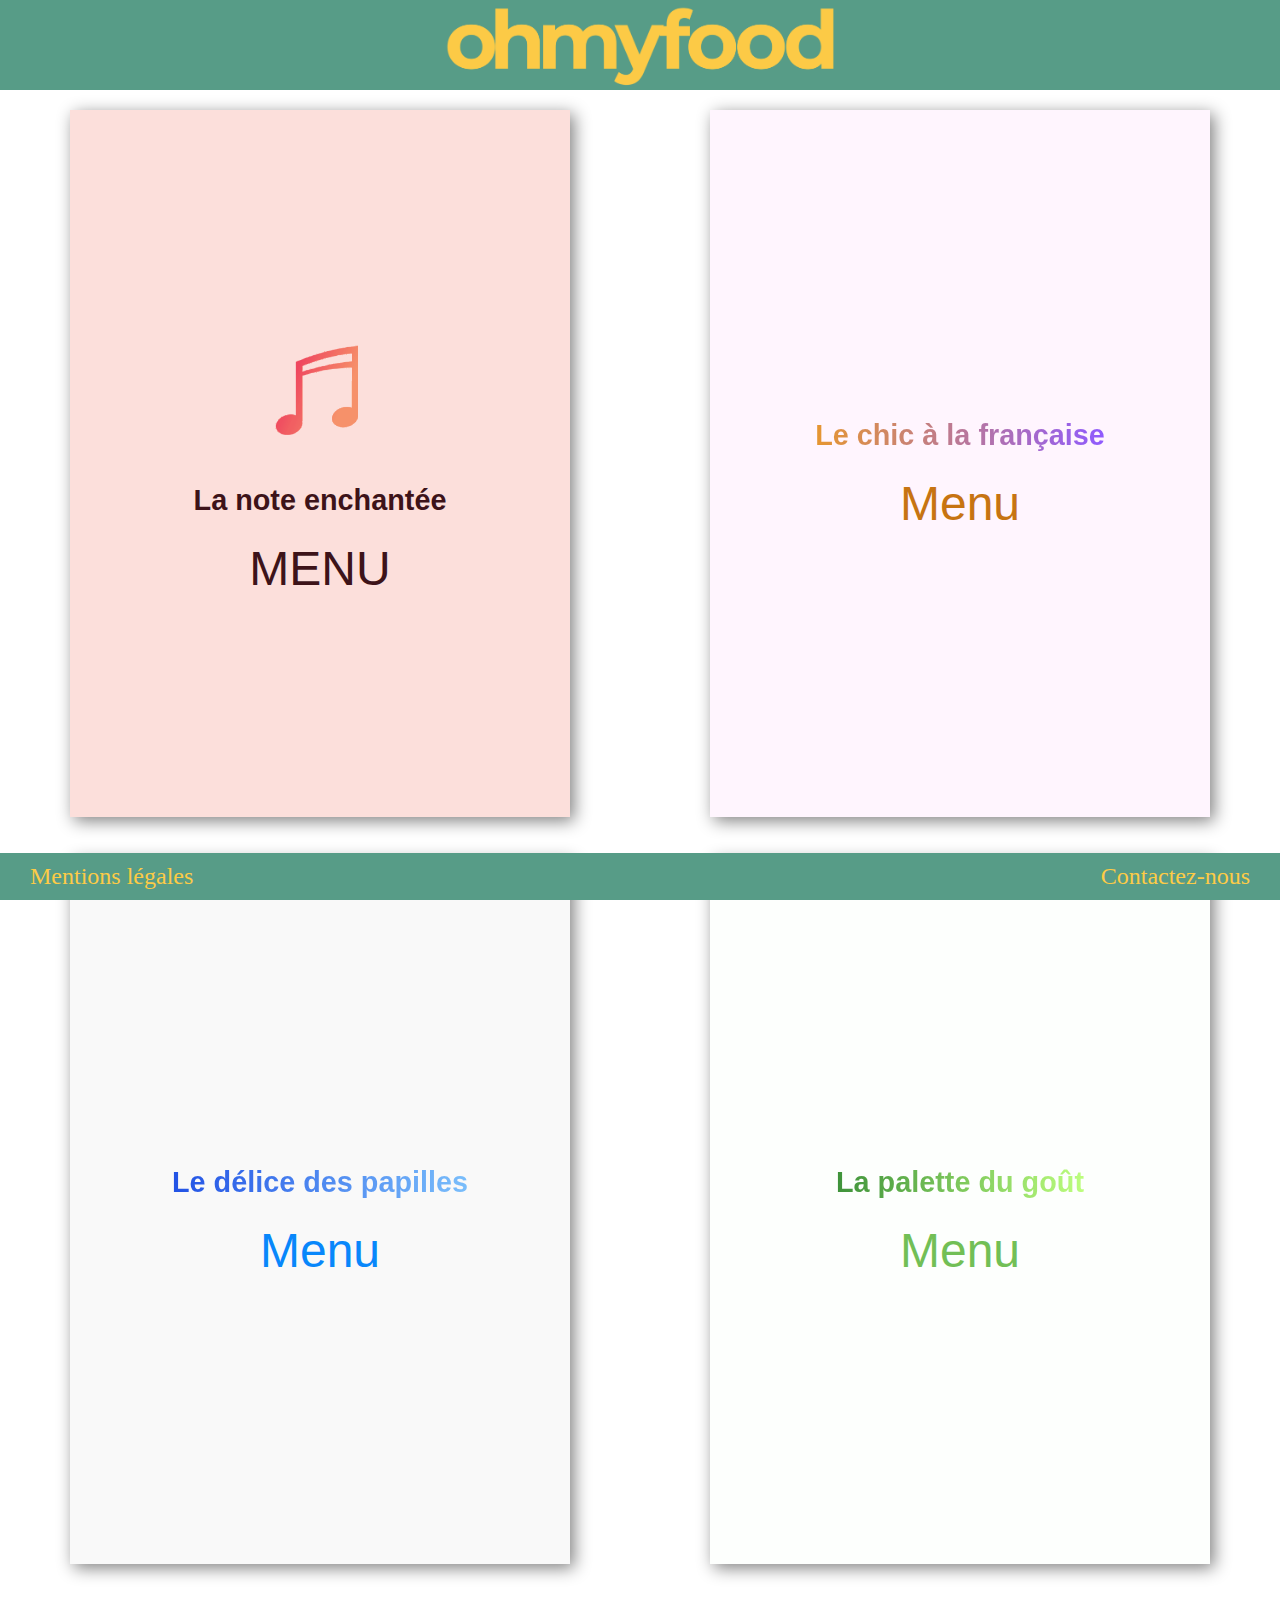
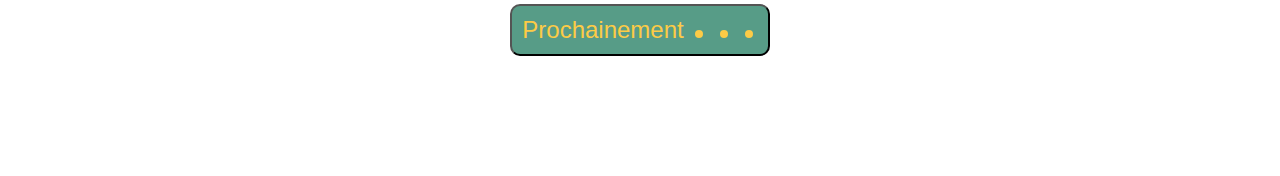
<file: index.html>
<!DOCTYPE html>
<html lang="fr">
	<head>
		<meta name="viewport" content="width=device-width, initial-scale=1.0">
		<meta charset="utf-8"/>
		<link rel="stylesheet" href="css/style.css"/>

		<title>ohmyfood</title>
	</head>

	<body>
		<header>
			<a href="index.html">
			<h1 id="ohmyfood"></h1></a>
		</header>

		<div class="wrapper">

			<section class="cadre">
				<article>
					<a href="LNE.html" class="entetes  entetes--LNE">
						<div class="pageGarde">
							<img src="Images/note.png" alt="" class="pageGarde__img"><br>
							<h2 class="pageGarde__logo pageGarde__logo--LNE">La note enchantée</h2>
							<p class="pageGarde__menuText pageGarde__menuText--LNE">MENU</p>
						</div>
					</a>
				</article>

				<article>
					<a href="LCF.html" class="entetes entetes--LCF">
						<div class="pageGarde">
							<h2 class="pageGarde__logo pageGarde__logo--LCF">Le chic à la française</h2>
							<p class="pageGarde__menuText pageGarde__menuText--LCF">Menu</p>
						</div>
					</a>
				</article>

				<article>
					<a href="LDP.html" class="entetes entetes--LDP">
						<div class="pageGarde">
							<h2 class="pageGarde__logo pageGarde__logo--LDP">Le délice des papilles</h2>
							<p class="pageGarde__menuText pageGarde__menuText--LDP">Menu</p>
						</div>
					</a>
				</article>

				<article>
					<a href="LPG.html" class="entetes entetes--LPG">
						<div class="pageGarde">
							<h2 class="pageGarde__logo pageGarde__logo--LPG">La palette du goût</h2>
							<p class="pageGarde__menuText pageGarde__menuText--LPG">Menu</p>
						</div>
					</a>
				</article>
			</section>

			<button type="button">Prochainement
				<span class="boing"></span>
				<span class="boing"></span>
				<span class="boing"></span>
			</button>

			<footer>
				<a href="mentions.html">Mentions légales</a>
				<a href="mailto:moi@chezmoi.net">Contactez-nous</a>
			</footer>
		</div>
	</body>
</html>
</file>
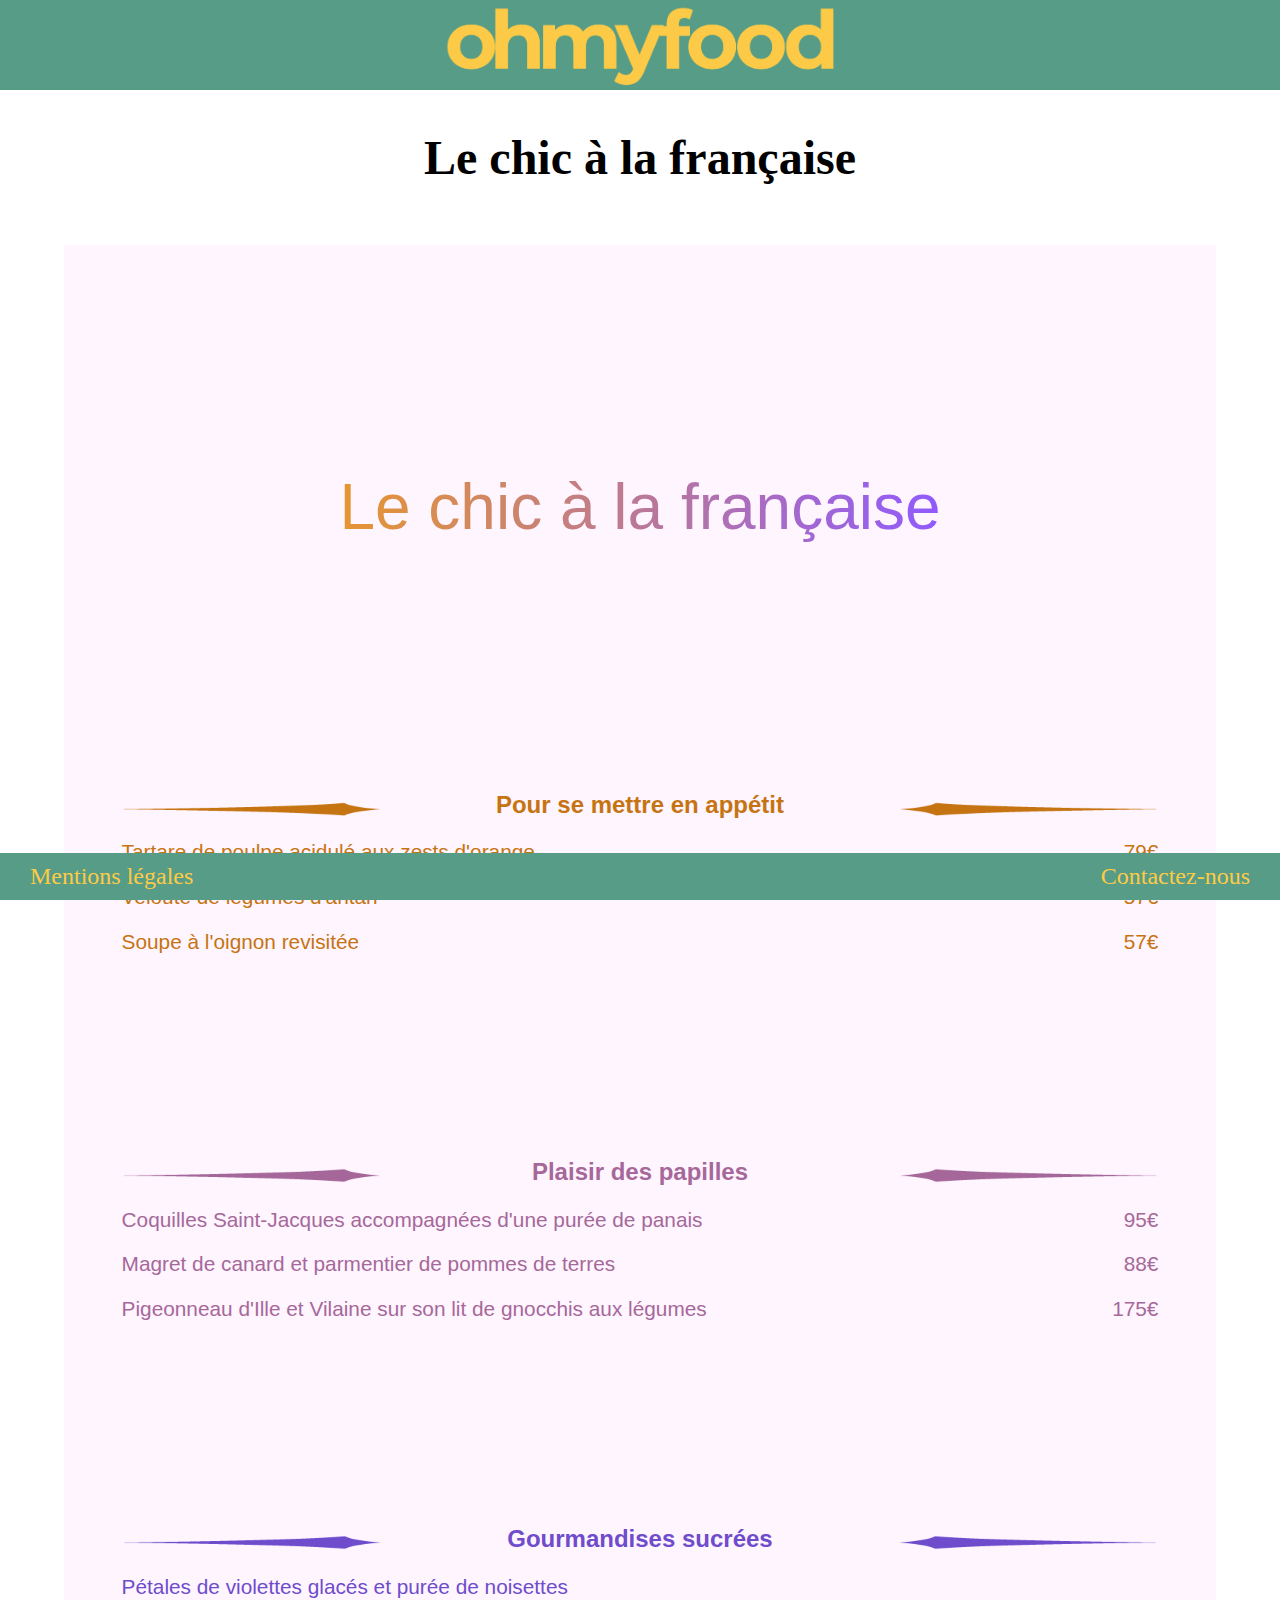
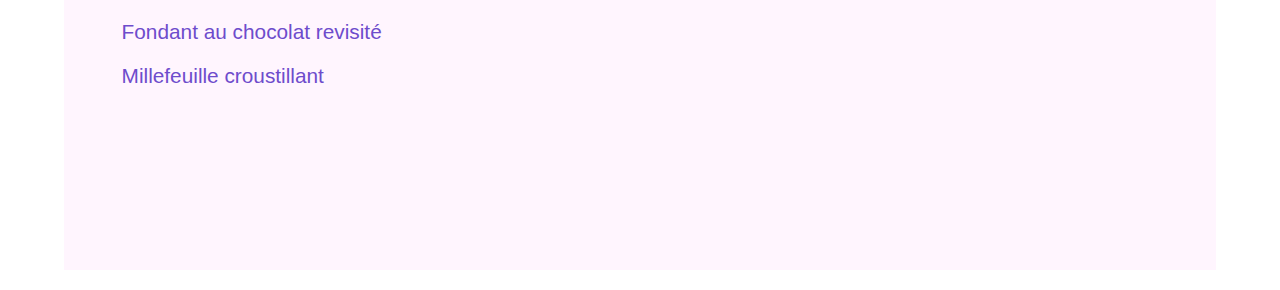
<file: LCF.html>
<!DOCTYPE html>
<html lang="fr">
	<head>
		<meta name="viewport" content="width=device-width, initial-scale=1.0">
		<meta charset="utf-8"/>
		<link rel="stylesheet" href="css/style.css"/>

		<title>ohmyfood</title>
	</head>

	<body>
		<header>
			<a href="index.html">
			<h1 id="ohmyfood"></h1></a>
		</header>

		<div class="wrapper">
			<h2 class="enteteDetail">Le chic à la française</h2>

			<section class="detail">
				<div class="detail__LCF">
					<h3 class="logo__LCF">Le chic à la française</h3>

					<div class="entree__LCF">
						<h4 class="titre__LCF">
							<img src="Images/LCF-entree.png" alt="" class="titre__LCF--left">
							<span class="souligner">Pour se mettre en appétit</span>
							<img src="Images/LCF-entree.png" alt="" class="titre__LCF--right">
						</h4>
						<p>Tartare de poulpe acidulé aux zests d'orange<span class="entree--prix">79€</span></p>
						<p>Velouté de légumes d'antan<span class="entree--prix">57€</span></p>
						<p>Soupe à l'oignon revisitée<span class="entree--prix">57€</span></p>
					</div>

					<div class="plat__LCF">
						<h4 class="titre__LCF">
							<img src="Images/LCF-plat.png" alt="" class="titre__LCF--left">
							<span class="souligner">Plaisir des papilles</span>
							<img src="Images/LCF-plat.png" alt="" class="titre__LCF--right">
						</h4>
						<p>Coquilles Saint-Jacques accompagnées d'une purée de panais<span class="entree--prix">95€</span></p>
						<p>Magret de canard et parmentier de pommes de terres<span class="entree--prix">88€</span></p>
						<p>Pigeonneau d'Ille et Vilaine sur son lit de gnocchis aux légumes<span class="entree--prix">175€</span></p>
					</div>

					<div class="dessert__LCF">
						<h4 class="titre__LCF">
							<img src="Images/LCF-dessert.png" alt="" class="titre__LCF--left">
							<span class="souligner">Gourmandises sucrées</span>
							<img src="Images/LCF-dessert.png" alt="" class="titre__LCF--right">
						</h4>
						<p>Pétales de violettes glacés et purée de noisettes</p>
						<p>Fondant au chocolat revisité</p>
						<p>Millefeuille croustillant</p>
					</div>
				</div>
			</section>

			<footer>
				<a href="mentions.html">Mentions légales</a>
				<a href="mailto:moi@chezmoi.net">Contactez-nous</a>
			</footer>
		</div>

	</body>
</html>
</file>
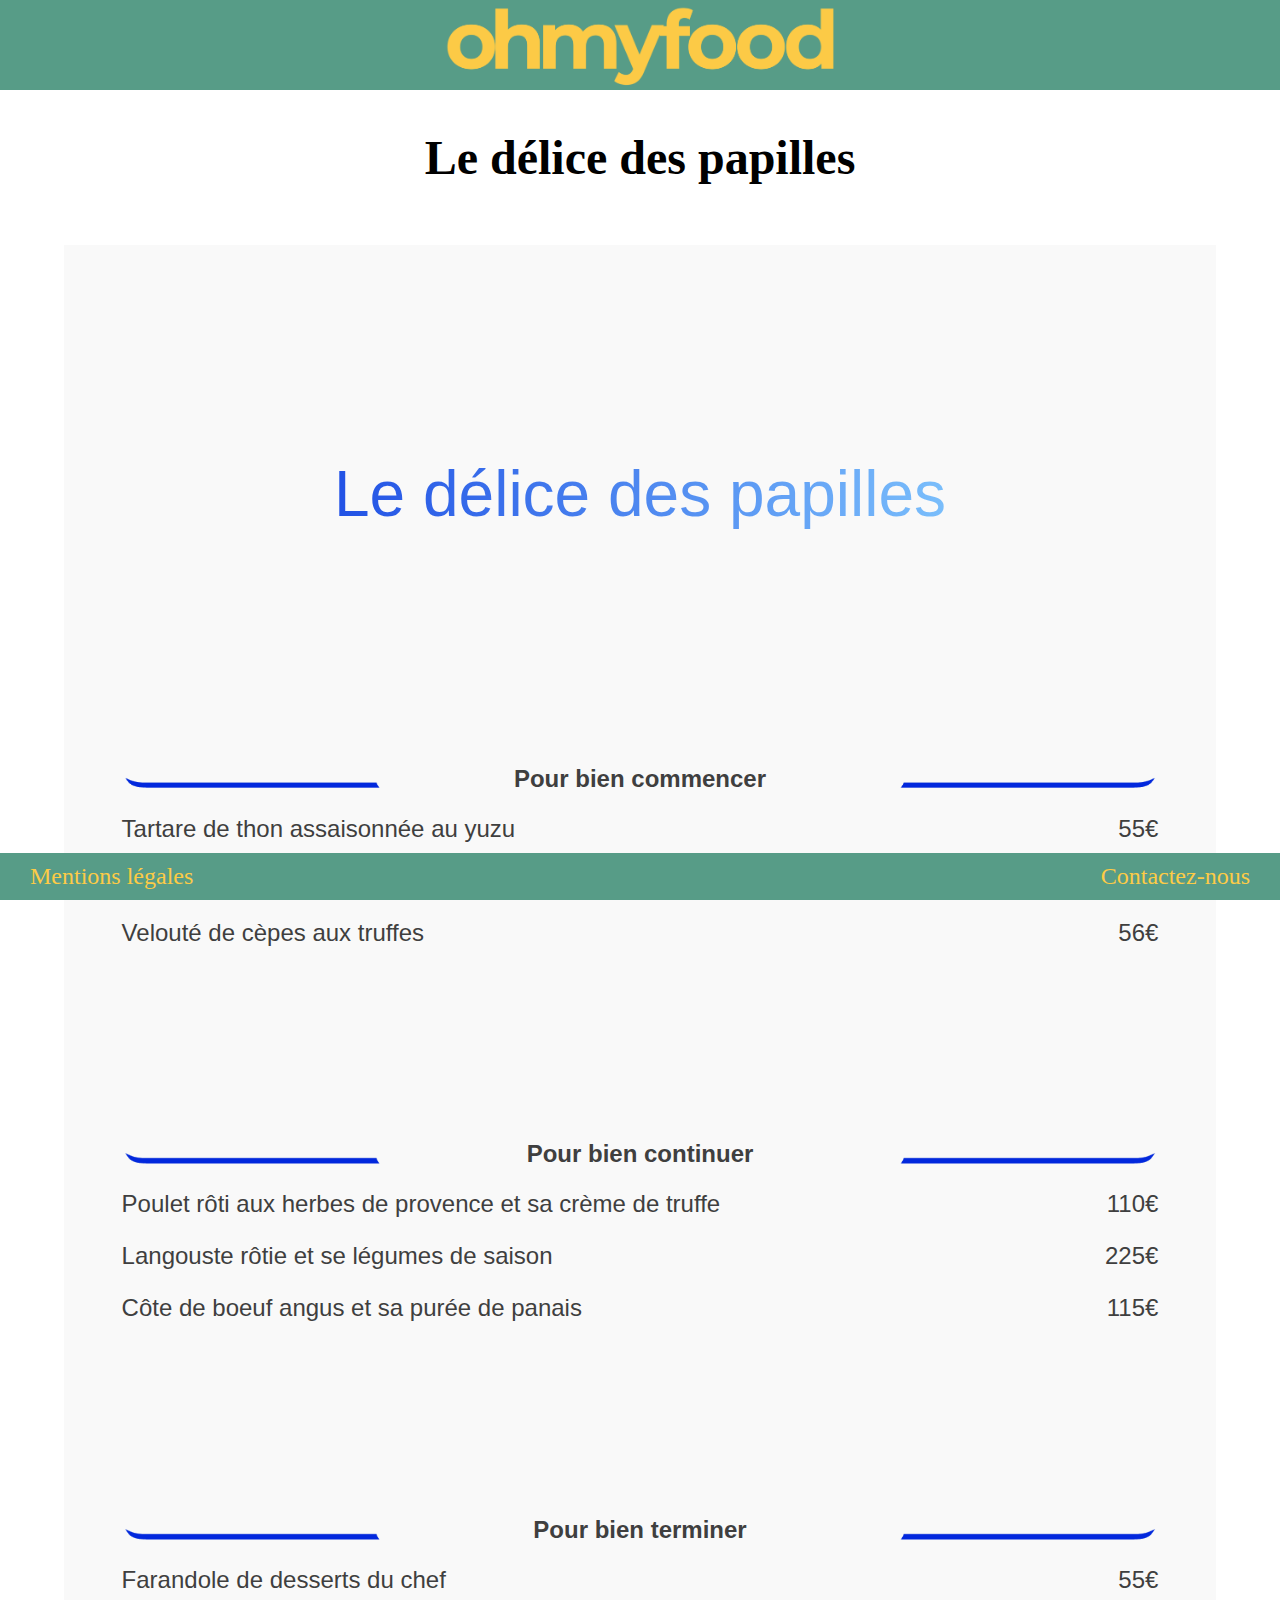
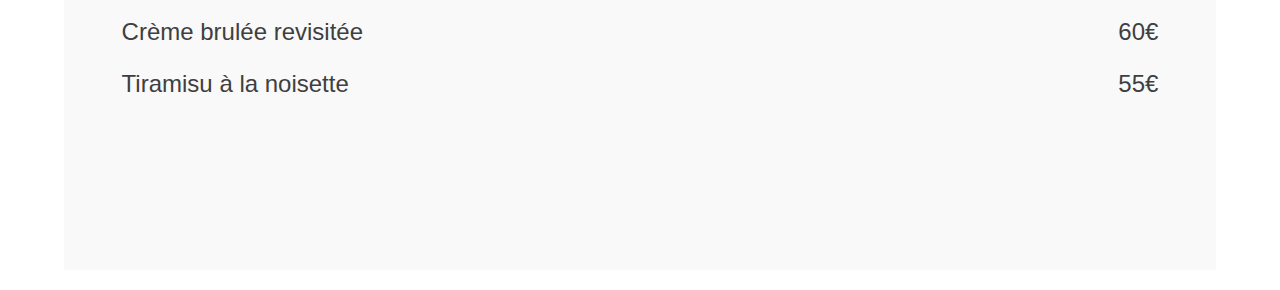
<file: LDP.html>
<!DOCTYPE html>
<html lang="fr">
	<head>
		<meta name="viewport" content="width=device-width, initial-scale=1.0">
		<meta charset="utf-8"/>
		<link rel="stylesheet" href="css/style.css"/>

		<title>ohmyfood</title>
	</head>

	<body>
		<header>
			<a href="index.html">
			<h1 id="ohmyfood"></h1></a>
		</header>

		<div class="wrapper">
			<h2 class="enteteDetail">Le délice des papilles</h2>

			<section class="detail">
				<div class="detail__LDP">
					<h3 class="logo__LDP">Le délice des papilles</h3>

					<div class="entree__LDP">
						<h4 class="titre__LDP">
							<img src="Images/LDP-entree.png" alt="" class="titre__LDP--left">
							<span class="souligner">Pour bien commencer</span>
							<img src="Images/LDP-entree.png" alt="" class="titre__LDP--right">
						</h4>
						<p>Tartare de thon assaisonnée au yuzu<span class="entree--prix">55€</span></p>
						<p>Bouchée de homard croustillant et sa farandole de petits légumes<span class="entree--prix">89€</span></p>
						<p>Velouté de cèpes aux truffes<span class="entree--prix">56€</span></p>
					</div>

					<div class="plat__LDP">
						<h4 class="titre__LDP">
							<img src="Images/LDP-entree.png" alt="" class="titre__LDP--left">
							<span class="souligner">Pour bien continuer</span>
							<img src="Images/LDP-entree.png" alt="" class="titre__LDP--right">
						</h4>
						<p>Poulet rôti aux herbes de provence et sa crème de truffe<span class="entree--prix">110€</span></p>
						<p>Langouste rôtie et se légumes de saison<span class="entree--prix">225€</span></p>
						<p>Côte de boeuf angus et sa purée de panais<span class="entree--prix">115€</span></p>
					</div>

					<div class="dessert__LDP">
						<h4 class="titre__LDP">
							<img src="Images/LDP-entree.png" alt="" class="titre__LDP--left">
							<span class="souligner">Pour bien terminer</span>
							<img src="Images/LDP-entree.png" alt="" class="titre__LDP--right">
						</h4>
						<p>Farandole de desserts du chef<span class="entree--prix">55€</span></p>
						<p>Crème brulée revisitée<span class="entree--prix">60€</span></p>
						<p>Tiramisu à la noisette<span class="entree--prix">55€</span></p>
					</div>
				</div>
			</section>

			<footer>
				<a href="mentions.html">Mentions légales</a>
				<a href="mailto:moi@chezmoi.net">Contactez-nous</a>
			</footer>

		</div>

	</body>
</html>
</file>
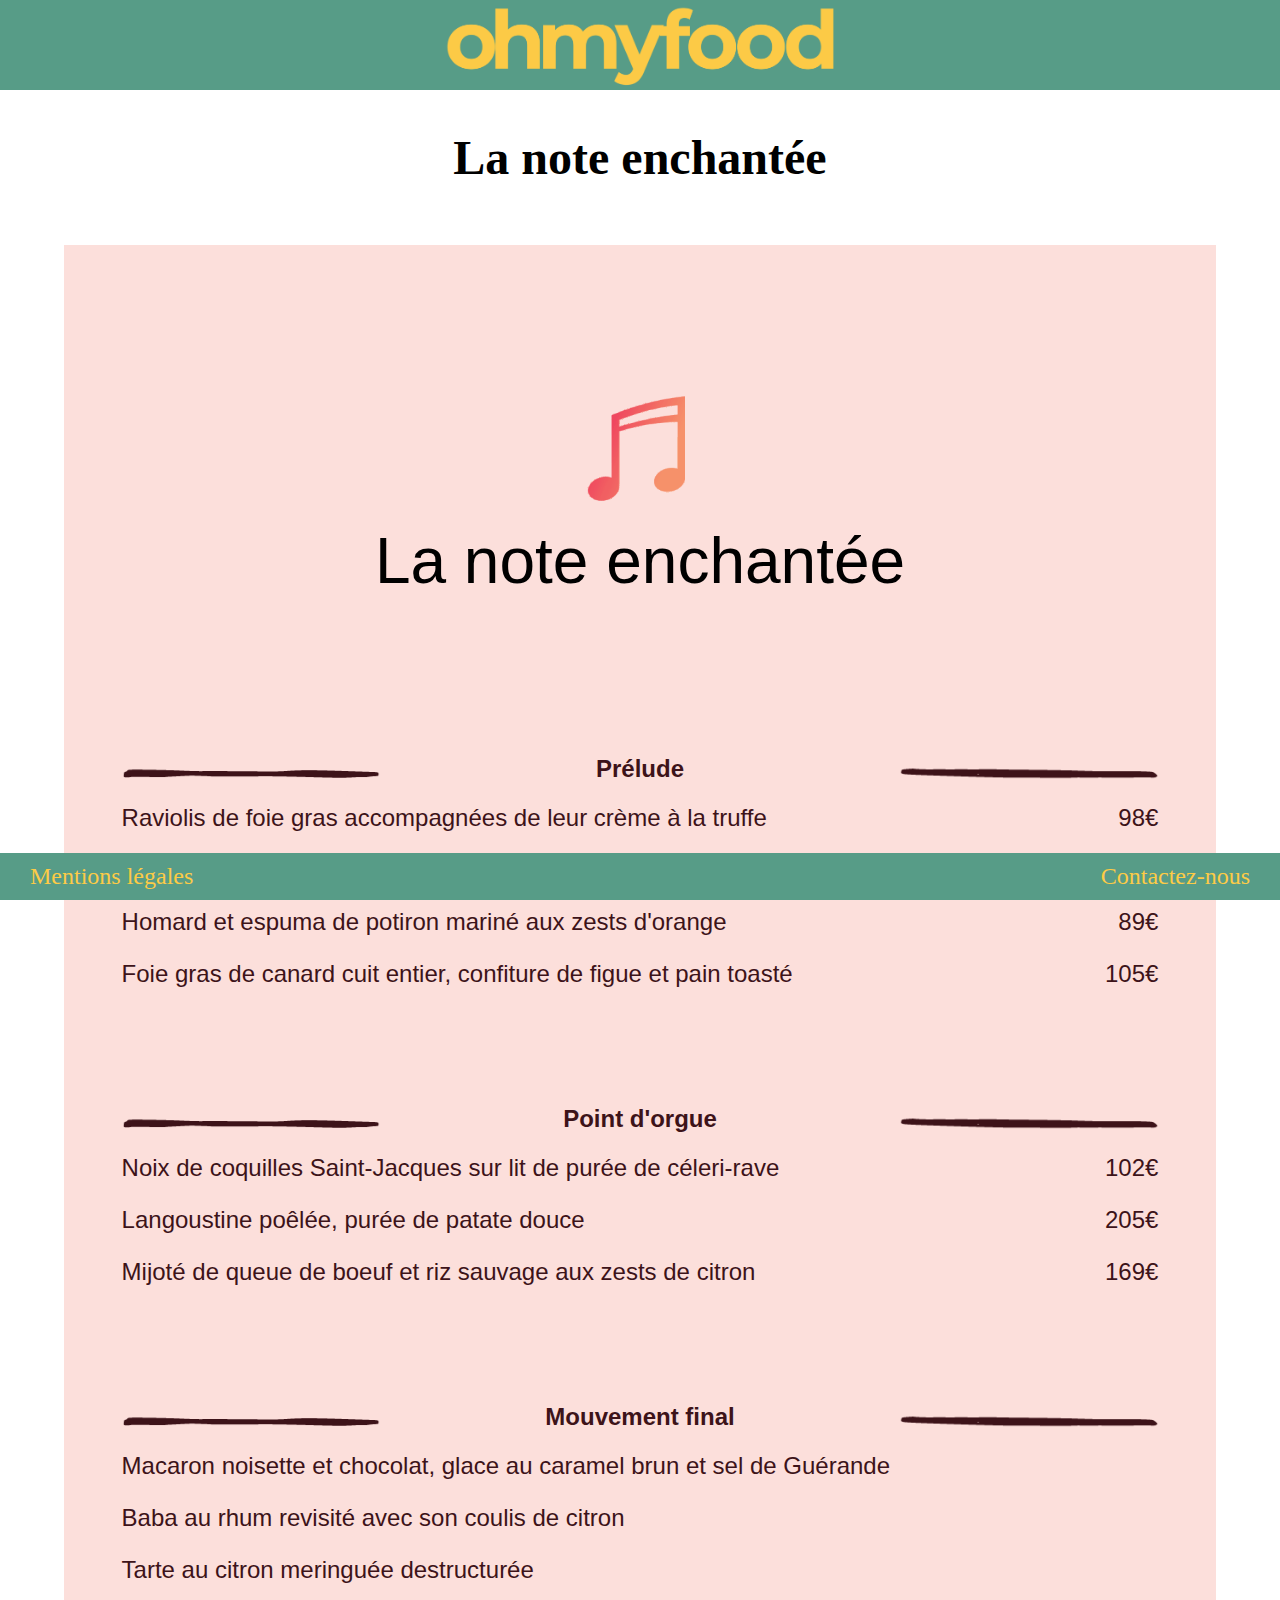
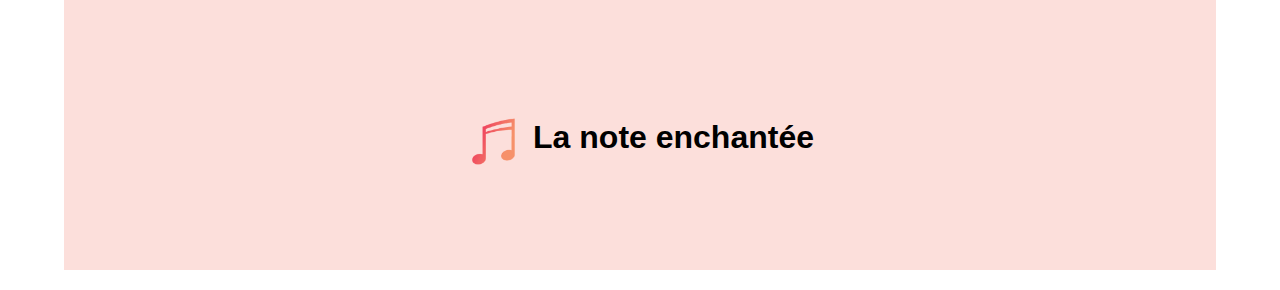
<file: LNE.html>
<!DOCTYPE html>
<html lang="fr">
	<head>
		<meta name="viewport" content="width=device-width, initial-scale=1.0">
		<meta charset="utf-8"/>
		<link rel="stylesheet" href="css/style.css"/>

		<title>ohmyfood</title>
	</head>

	<body>
		<header>
			<a href="index.html">
			<h1 id="ohmyfood"></h1></a>
		</header>

		<div class="wrapper">
			<h2 class="enteteDetail">La note enchantée</h2>

			<section class="detail">
				<div class="detail__LNE">
					<h3 class="logo__LNE">
						<img src="Images/note.png" alt="" class="logo__LNE--img"><br>
						La note enchantée
					</h3>

					<div class="entree__LNE">
						<h4 class="titre__LNE">
							<img src="Images/LNE-left.png" alt="" class="titre__LNE--left">
							<span class="souligner">Prélude</span>
							<img src="Images/LNE-right.png" alt="" class="titre__LNE--right">
						</h4>
						<p>Raviolis de foie gras accompagnées de leur crème à la truffe<span class="entree--prix">98€</span></p>
						<p>Caviar osciètre sur blini à la farine de blé noir<span class="entree--prix">115€</span></p>
						<p>Homard et espuma de potiron mariné aux zests d'orange<span class="entree--prix">89€</span></p>
						<p>Foie gras de canard cuit entier, confiture de figue et pain toasté<span class="entree--prix">105€</span></p>
					</div>

					<div class="plat__LNE">
						<h4 class="titre__LNE">
							<img src="Images/LNE-left.png" alt="" class="titre__LNE--left">
							<span class="souligner">Point d'orgue</span>
							<img src="Images/LNE-right.png" alt="" class="titre__LNE--right">
						</h4>
						<p>Noix de coquilles Saint-Jacques sur lit de purée de céleri-rave<span class="plat--prix">102€</span></p>
						<p>Langoustine poêlée, purée de patate douce<span class="plat--prix">205€</span></p>
						<p>Mijoté de queue de boeuf et riz sauvage aux zests de citron<span class="plat--prix">169€</span></p>
					</div>

					<div class="dessert__LNE">
						<h4 class="titre__LNE">
							<img src="Images/LNE-left.png" alt="" class="titre__LNE--left">
							<span class="souligner">Mouvement final</span>
							<img src="Images/LNE-right.png" alt="" class="titre__LNE--right">
						</h4>
						<p>Macaron noisette et chocolat, glace au caramel brun et sel de Guérande</p>
						<p>Baba au rhum revisité avec son coulis de citron</p>
						<p>Tarte au citron meringuée destructurée</p>
					</div>

					<h3 class="logo__bottom">
						<img src="Images/note.png" alt="" class="logo__bottom--img">
						La note enchantée
					</h3>
				</div>
			</section>

			<footer>
				<a href="mentions.html">Mentions légales</a>
				<a href="mailto:moi@chezmoi.net">Contactez-nous</a>
			</footer>

		</div>

	</body>
</html>
</file>
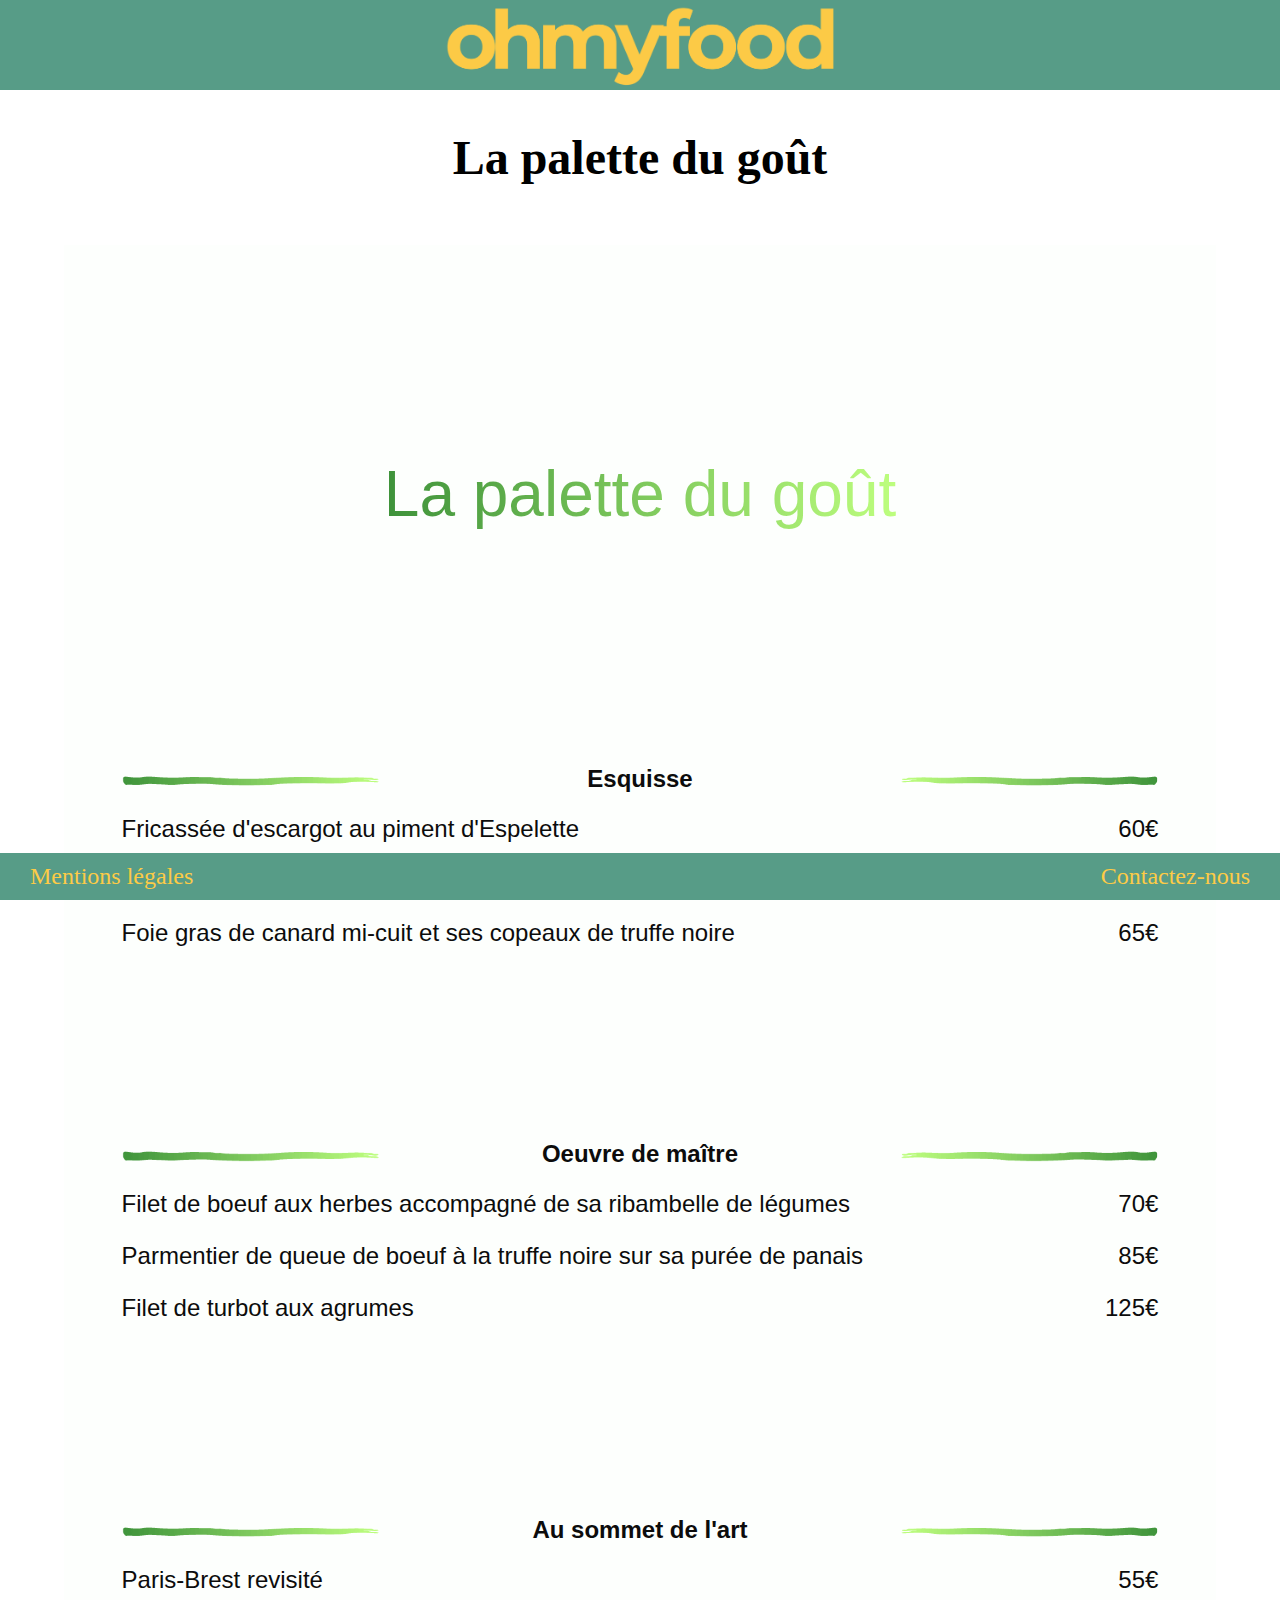
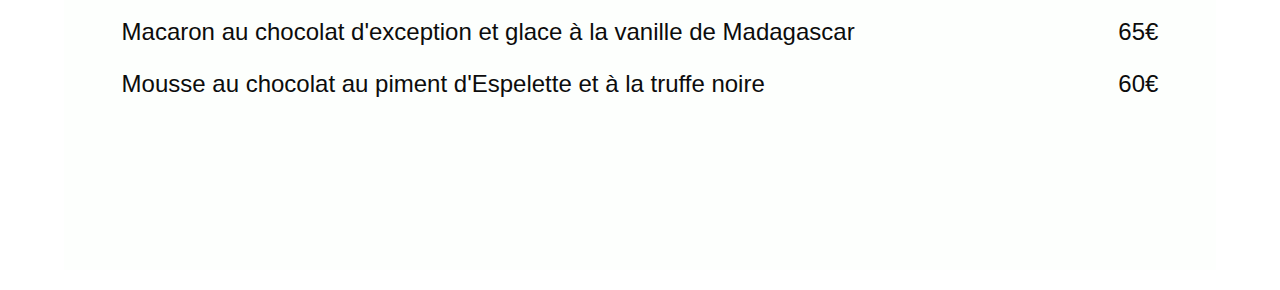
<file: LPG.html>
<!DOCTYPE html>
<html lang="fr">
	<head>
		<meta name="viewport" content="width=device-width, initial-scale=1.0">
		<meta charset="utf-8"/>
		<link rel="stylesheet" href="css/style.css"/>

		<title>ohmyfood</title>
	</head>

	<body>
		<header>
			<a href="index.html">
			<h1 id="ohmyfood"></h1></a>
		</header>

		<div class="wrapper">
			<h2 class="enteteDetail">La palette du goût</h2>

			<section class="detail">
				<div class="detail__LPG">
					<h3 class="logo__LPG">La palette du goût</h3>

					<div class="entree__LPG">
						<h4 class="titre__LPG">
							<img src="Images/LPG-deco.png" alt="" class="titre__LPG--left">
							<span class="souligner">Esquisse</span>
							<img src="Images/LPG-deco.png" alt="" class="titre__LPG--right">
						</h4>
						<p>Fricassée d'escargot au piment d'Espelette<span class="entree--prix">60€</span></p>
						<p>Oeuf au plat assaisonné à la truffe sur lit de caviar<span class="entree--prix">55€</span></p>
						<p>Foie gras de canard mi-cuit et ses copeaux de truffe noire<span class="entree--prix">65€</span></p>
					</div>

					<div class="plat__LPG">
						<h4 class="titre__LPG">
							<img src="Images/LPG-deco.png" alt="" class="titre__LPG--left">
							<span class="souligner">Oeuvre de maître</span>
							<img src="Images/LPG-deco.png" alt="" class="titre__LPG--right">
						</h4>
						<p>Filet de boeuf aux herbes accompagné de sa ribambelle de légumes<span class="entree--prix">70€</span></p>
						<p>Parmentier de queue de boeuf à la truffe noire sur sa purée de panais<span class="entree--prix">85€</span></p>
						<p>Filet de turbot aux agrumes<span class="entree--prix">125€</span></p>
					</div>

					<div class="dessert__LPG">
						<h4 class="titre__LPG">
							<img src="Images/LPG-deco.png" alt="" class="titre__LPG--left">
							<span class="souligner">Au sommet de l'art</span>
							<img src="Images/LPG-deco.png" alt="" class="titre__LPG--right">
						</h4>
						<p>Paris-Brest revisité<span class="entree--prix">55€</span></p>
						<p>Macaron au chocolat d'exception et glace à la vanille de Madagascar<span class="entree--prix">65€</span></p>
						<p>Mousse au chocolat au piment d'Espelette et à la truffe noire<span class="entree--prix">60€</span></p>
					</div>
				</div>
			</section>

			<footer>
				<a href="mentions.html">Mentions légales</a>
				<a href="mailto:moi@chezmoi.net">Contactez-nous</a>
			</footer>
		</div>

	</body>
</html>
</file>
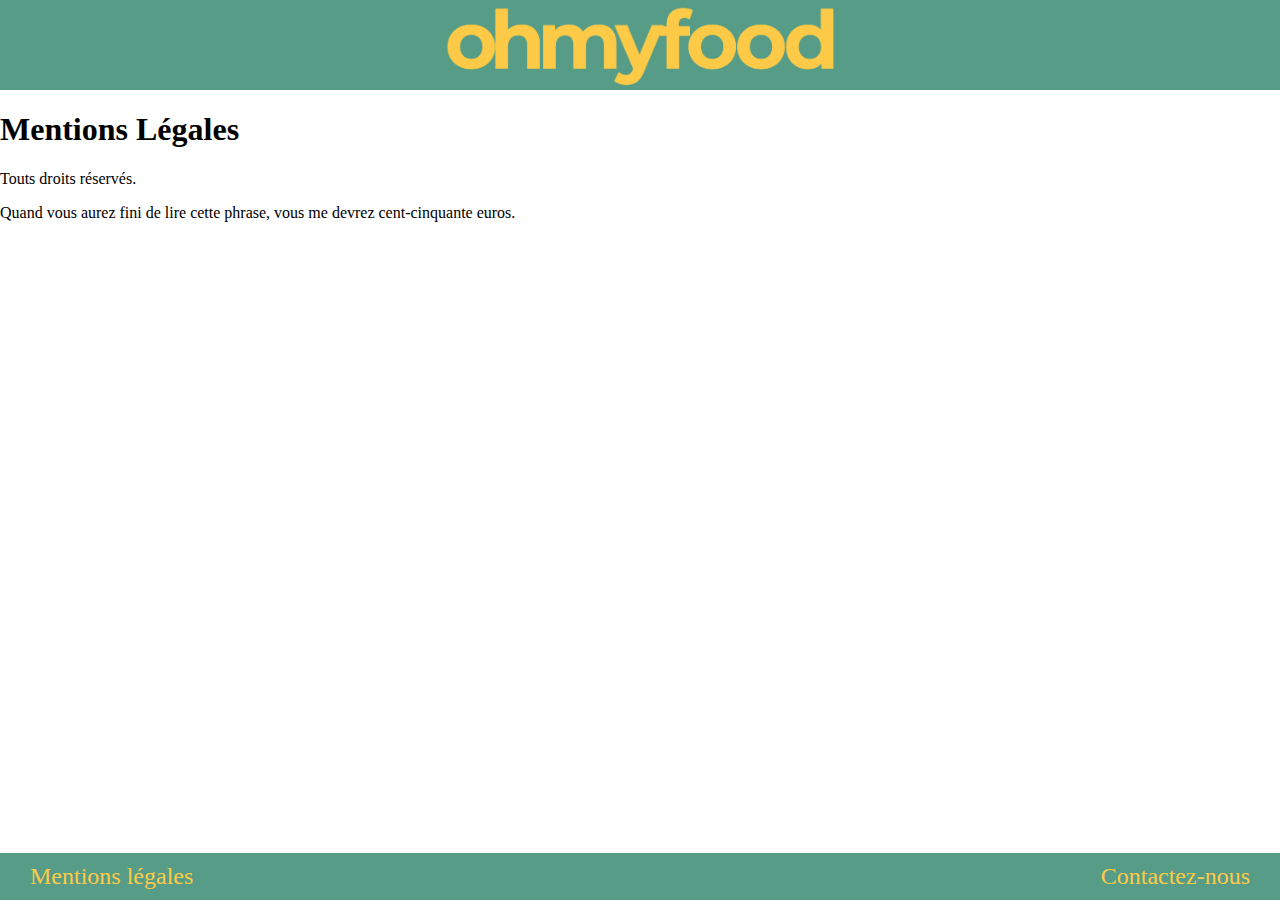
<file: mentions.html>
<!DOCTYPE html>
<html lang="fr">
	<head>
		<meta name="viewport" content="width=device-width, initial-scale=1.0">
		<meta charset="utf-8"/>
		<link rel="stylesheet" href="css/style.css"/>

		<title>ohmyfood</title>
	</head>

	<body>
		<header>
			<a href="index.html">
			<h1 id="ohmyfood"></h1></a>
		</header>

		<h1>Mentions Légales</h1>
		<p>Touts droits réservés.</p>
		<p>Quand vous aurez fini de lire cette phrase, vous me devrez cent-cinquante euros.</p>

		<footer>
			<a href="mentions.html">Mentions légales</a>
			<a href="mailto:moi@chezmoi.net">Contactez-nous</a>
		</footer>
	</body>
</html>
</file>
<file: css/style.css>
@import url("https://fonts.cdnfonts.com/css/devonshire");
@import url("https://fonts.cdnfonts.com/css/croissant-one");
@import url("https://fonts.cdnfonts.com/css/dancing-script");
@import url("https://fonts.cdnfonts.com/css/kaushan-script");
@import url("https://fonts.cdnfonts.com/css/komika-text");
body {
  margin: auto;
  background-color: white;
}

.wrapper {
  display: flex;
  flex-direction: column;
  justify-content: center;
}
@media screen and (min-width: 700px) {
  .wrapper {
    align-items: center;
  }
}

#ohmyfood {
  margin: 0;
  background: no-repeat url("../Images/15718411148892_Logo-ohmyfood.png") center/contain #579c87;
  height: 10vh;
}

.cadre {
  margin: 20px auto;
  display: flex;
  flex-direction: column;
  padding: 0;
  margin: 0;
}
@media screen and (min-width: 700px) {
  .cadre {
    flex-direction: row;
    flex-wrap: wrap;
    justify-content: space-around;
    max-width: 1280px;
  }
}

.entetes {
  margin: 20px;
  display: block;
  width: 90%;
  height: 127vw;
  box-shadow: 4px 4px 1em grey;
  display: flex;
  align-items: center;
  justify-content: center;
  text-decoration: none;
}
@media screen and (min-width: 700px) {
  .entetes {
    width: 44vw;
    height: 64vw;
    max-width: 500px;
    max-height: 707px;
  }
}
.entetes--LNE {
  background-color: #fcdfdb;
  color: #3d1319;
}
.entetes--LCF {
  background-color: #fff5fe;
  color: #c77412;
}
.entetes--LDP {
  background-color: #f9f9f9;
  color: #0887fb;
}
.entetes--LPG {
  background-color: #fdfffd;
  color: #72bf56;
}

.pageGarde {
  width: 90%;
  height: 90%;
  display: flex;
  flex-direction: column;
  align-items: center;
  justify-content: center;
  opacity: 1;
  transition: all 1s;
}
.pageGarde:hover {
  transform: scale(1.15);
  opacity: 0.5;
}
.pageGarde__img {
  width: 25%;
}
.pageGarde__logo {
  font-size: 6vw;
}
@media screen and (min-width: 700px) {
  .pageGarde__logo {
    font-size: 1.8rem;
  }
}
.pageGarde__logo--LNE {
  font-family: Devonshire, sans-serif;
}
.pageGarde__logo + .pageGarde__menuText--LNE {
  color: #3d1319;
  font: 3em "Komika Text", sans-serif;
  margin: 0;
}
.pageGarde__logo--LCF {
  font-family: "croissant one", sans-serif;
  background: linear-gradient(90deg, #e69630 0%, #8f5aff 100%);
  -webkit-background-clip: text;
  -webkit-text-fill-color: transparent;
}
.pageGarde__logo + .pageGarde__menuText--LCF {
  color: #c77412;
  font: 3em sans-serif, sans-serif;
  margin: 0;
}
.pageGarde__logo--LDP {
  font-family: "Dancing Script", sans-serif;
  background: linear-gradient(90deg, #2252e5 0%, #7abefb 100%);
  -webkit-background-clip: text;
  -webkit-text-fill-color: transparent;
}
.pageGarde__logo + .pageGarde__menuText--LDP {
  color: #0887fb;
  font: 3em "Komika Text", sans-serif;
  margin: 0;
}
.pageGarde__logo--LPG {
  font-family: "Kaushan Script", sans-serif;
  background: linear-gradient(90deg, #3e923a 0%, #bdfe7e 100%);
  -webkit-background-clip: text;
  -webkit-text-fill-color: transparent;
}
.pageGarde__logo + .pageGarde__menuText--LPG {
  color: #72bf56;
  font: 3em "Komika Text", sans-serif;
  margin: 0;
}

footer, button {
  background-color: #579c87;
  color: #fdcb46;
  font-size: 1.5em;
  padding: 10px;
}

button {
  display: block;
  min-width: 200px;
  margin: 20px auto 120px;
  border-radius: 10px;
}

footer {
  position: fixed;
  bottom: 0;
  left: 0;
  right: 0;
  margin: auto;
  display: flex;
  justify-content: space-between;
}
footer a {
  padding: 0px 20px;
  margin: 0px;
  color: #fdcb46;
  text-decoration: none;
  text-align: center;
}

.enteteDetail {
  font-size: 3rem;
}
@media screen and (max-width: 700px) {
  .enteteDetail {
    display: none;
  }
}

@media screen and (min-width: 700px) {
  .detail {
    margin: 20px auto;
    width: 90%;
    max-width: 1180px;
    height: 127vw;
    max-height: 1669px;
  }
}
.detail__LNE {
  width: 100%;
  display: flex;
  flex-direction: column;
  align-items: center;
  margin: auto auto 120px auto;
  background-color: #fcdfdb;
}
@media screen and (min-width: 700px) {
  .detail__LNE {
    height: 100%;
    justify-content: space-evenly;
  }
}
.detail__LNE .logo__LNE {
  text-align: center;
  font: 2rem Devonshire, sans-serif;
}
.detail__LNE .logo__LNE--img {
  width: 25%;
}
@media screen and (min-width: 700px) {
  .detail__LNE .logo__LNE {
    font-size: 4rem;
  }
}

.entree__LNE,
.plat__LNE,
.dessert__LNE {
  width: 90%;
  font-family: "Komika Text", sans-serif;
  font-size: 1.5em;
  color: #3d1319;
}
@media screen and (max-width: 700px) {
  .entree__LNE,
.plat__LNE,
.dessert__LNE {
    font-size: 5vw;
  }
}

.titre__LNE {
  text-align: center;
  width: 100%;
  line-height: 8px;
}
@media screen and (min-width: 700px) {
  .titre__LNE {
    font-size: 1.5rem;
  }
}
.titre__LNE--left {
  width: 20%;
  float: left;
}
@media screen and (min-width: 700px) {
  .titre__LNE--left {
    width: 25%;
  }
}
.titre__LNE--right {
  width: 20%;
  float: right;
}
@media screen and (min-width: 700px) {
  .titre__LNE--right {
    width: 25%;
  }
}

.detail__LCF {
  width: 100%;
  display: flex;
  flex-direction: column;
  align-items: center;
  margin: auto auto 120px auto;
  background-color: #fff5fe;
}
@media screen and (min-width: 700px) {
  .detail__LCF {
    height: 100%;
    justify-content: space-evenly;
  }
}
.detail__LCF .logo__LCF {
  text-align: center;
  font: 2rem "croissant one", sans-serif;
  background: linear-gradient(90deg, #e69630 0%, #8f5aff 100%);
  -webkit-background-clip: text;
  -webkit-text-fill-color: transparent;
}
@media screen and (min-width: 700px) {
  .detail__LCF .logo__LCF {
    font-size: 4rem;
  }
}

.entree__LCF,
.plat__LCF,
.dessert__LCF {
  width: 90%;
  font-family: sans-serif, sans-serif;
  font-size: 1.3rem;
}
@media screen and (max-width: 700px) {
  .entree__LCF,
.plat__LCF,
.dessert__LCF {
    font-size: 3.6vw;
  }
}

.titre__LCF {
  text-align: center;
  width: 100%;
  line-height: 8px;
}
@media screen and (min-width: 700px) {
  .titre__LCF {
    font-size: 1.5rem;
  }
}
.titre__LCF--left {
  width: 20%;
  float: left;
}
@media screen and (min-width: 700px) {
  .titre__LCF--left {
    width: 25%;
  }
}
.titre__LCF--right {
  width: 20%;
  float: right;
  transform: scaleX(-1);
}
@media screen and (min-width: 700px) {
  .titre__LCF--right {
    width: 25%;
  }
}

.detail__LDP {
  width: 100%;
  display: flex;
  flex-direction: column;
  align-items: center;
  margin: auto auto 120px auto;
  background-color: #f9f9f9;
}
@media screen and (min-width: 700px) {
  .detail__LDP {
    height: 100%;
    justify-content: space-evenly;
  }
}
.detail__LDP .logo__LDP {
  text-align: center;
  font: 2rem "Dancing Script", sans-serif;
  background: linear-gradient(90deg, #2252e5 0%, #7abefb 100%);
  -webkit-background-clip: text;
  -webkit-text-fill-color: transparent;
}
@media screen and (min-width: 700px) {
  .detail__LDP .logo__LDP {
    font-size: 4rem;
  }
}

.entree__LDP,
.plat__LDP,
.dessert__LDP {
  width: 90%;
  font-family: "Komika Text", sans-serif;
  font-size: 1.5rem;
  color: #3f3f3f;
}
@media screen and (max-width: 700px) {
  .entree__LDP,
.plat__LDP,
.dessert__LDP {
    font-size: 5vw;
  }
}

.titre__LDP {
  text-align: center;
  width: 100%;
  line-height: 8px;
}
@media screen and (min-width: 700px) {
  .titre__LDP {
    font-size: 1.5rem;
  }
}
.titre__LDP--left {
  width: 20%;
  float: left;
}
@media screen and (min-width: 700px) {
  .titre__LDP--left {
    width: 25%;
  }
}
.titre__LDP--right {
  width: 20%;
  float: right;
  transform: scaleX(-1);
}
@media screen and (min-width: 700px) {
  .titre__LDP--right {
    width: 25%;
  }
}

.detail__LPG {
  width: 100%;
  display: flex;
  flex-direction: column;
  align-items: center;
  margin: auto auto 120px auto;
  background-color: #fdfffd;
}
@media screen and (min-width: 700px) {
  .detail__LPG {
    height: 100%;
    justify-content: space-evenly;
  }
}
.detail__LPG .logo__LPG {
  text-align: center;
  font: 2rem "Kaushan Script", sans-serif;
  background: linear-gradient(90deg, #3e923a 0%, #bdfe7e 100%);
  -webkit-background-clip: text;
  -webkit-text-fill-color: transparent;
}
@media screen and (min-width: 700px) {
  .detail__LPG .logo__LPG {
    font-size: 4rem;
  }
}

.entree__LPG,
.plat__LPG,
.dessert__LPG {
  width: 90%;
  font-family: "Komika Text", sans-serif;
  font-size: 1.5rem;
  color: #0c0c0c;
}
@media screen and (max-width: 700px) {
  .entree__LPG,
.plat__LPG,
.dessert__LPG {
    font-size: 5vw;
  }
}

.titre__LPG {
  text-align: center;
  width: 100%;
  line-height: 8px;
}
@media screen and (min-width: 700px) {
  .titre__LPG {
    font-size: 1.5rem;
  }
}
.titre__LPG--left {
  width: 20%;
  float: left;
}
@media screen and (min-width: 700px) {
  .titre__LPG--left {
    width: 25%;
  }
}
.titre__LPG--right {
  width: 20%;
  float: right;
  transform: scaleX(-1);
}
@media screen and (min-width: 700px) {
  .titre__LPG--right {
    width: 25%;
  }
}

.logo__bottom {
  font-family: devonshire, sans-serif;
  font-size: 2rem;
  text-align: center;
}
.logo__bottom--img {
  vertical-align: middle;
  width: 12%;
}

.entree__LCF {
  color: #c67412;
}

.plat__LCF {
  color: #a6689a;
}

.dessert__LCF {
  color: #6e4ccc;
}

.entree--prix, .plat--prix, .dessert__prix {
  float: right;
}
@media screen and (max-width: 700px) {
  .entree--prix, .plat--prix, .dessert__prix {
    color: red;
  }
}

.boing {
  display: inline-block;
  width: 8px;
  height: 8px;
  border-radius: 50%;
  margin: 0px 5px;
  background: #fdcb46;
  animation: jump 1.5s linear infinite;
}
.boing:nth-child(2) {
  animation-delay: -1.25s;
}
.boing:nth-child(3) {
  animation-delay: -1s;
}

@keyframes jump {
  0%, 50%, 100% {
    transform: initial;
  }
  25% {
    transform: translateY(-1rem);
  }
}
footer a {
  animation: wiggle 1s infinite;
}
footer a:nth-child(2) {
  animation-delay: 0.5s;
}

@keyframes wiggle {
  0% {
    transform: translateX(4px);
  }
  15%, 45% {
    transform: translateX(-4px);
  }
  30%, 60% {
    transform: translateX(4px);
  }
  75% {
    transform: initial;
  }
}
.souligner {
  position: relative;
}
.souligner::after {
  content: "";
  position: absolute;
  width: 0;
  height: 3px;
  bottom: 0;
  left: 0;
  background: linear-gradient(90deg, #ff0043 0%, #fff100 100%);
  visibility: hidden;
  transition: all 0.3s ease-in-out;
}
.souligner:hover::after {
  visibility: visible;
  width: 100%;
}

/*# sourceMappingURL=style.css.map */
</file>
